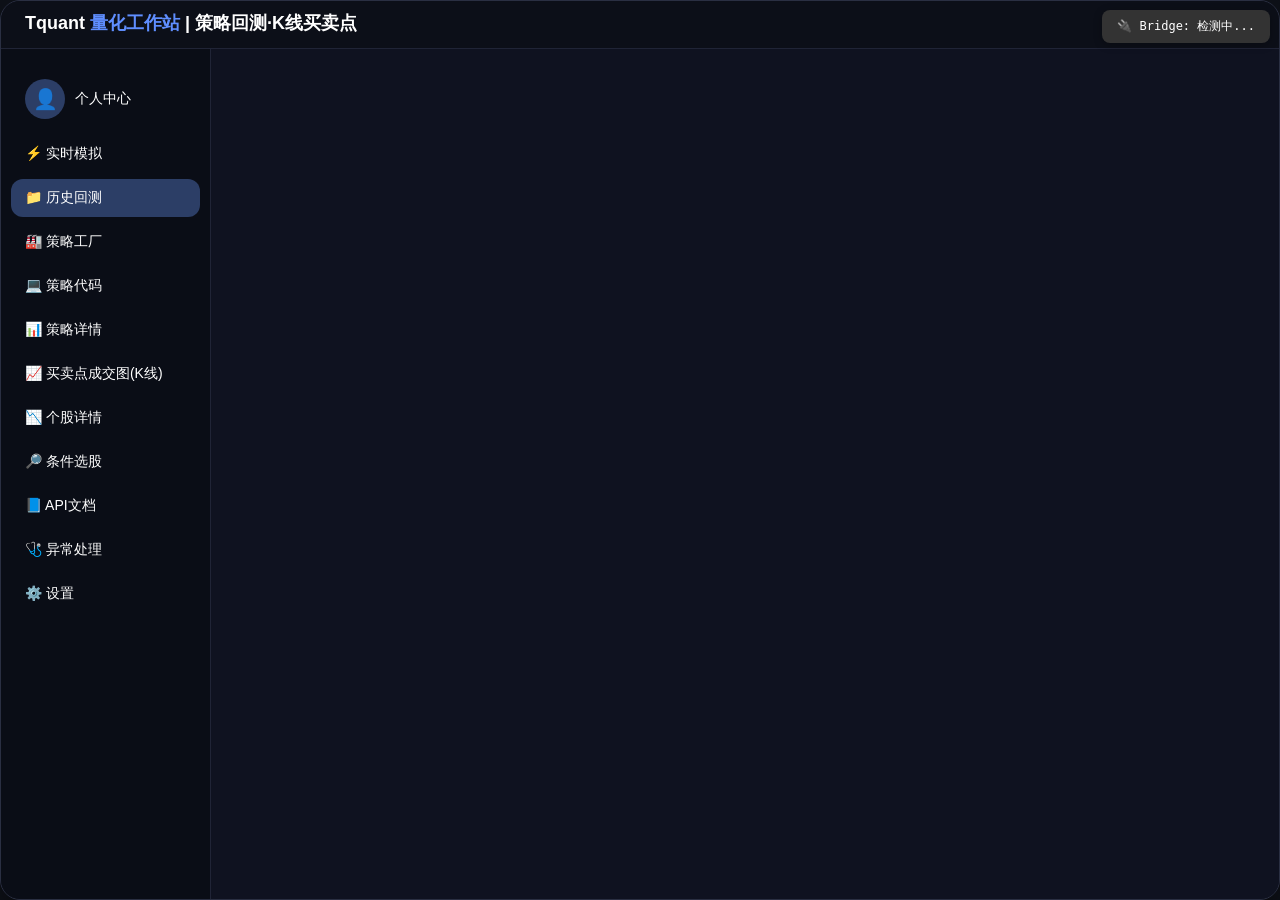
<file: Tquant.html>
<!DOCTYPE html>
<html lang="zh-CN">
<head>
    <meta charset="UTF-8">
    <meta name="viewport" content="width=device-width, initial-scale=1.0, user-scalable=no">
    <title>Tquant 量化工作站 | 策略回测 + K线买卖点</title>
    <!-- ECharts 核心库 -->
    <script src="echarts.min.js"></script>
    <!-- QWebChannel -->
    <script src="qrc:///qtwebchannel/qwebchannel.js"></script>
    <style>
        * {
            margin: 0;
            padding: 0;
            box-sizing: border-box;
        }

        body {
            font-family: -apple-system, BlinkMacSystemFont, 'Segoe UI', Roboto, '微软雅黑', sans-serif;
            background: #0e1118;
            height: 100vh;
            width: 100vw;
            overflow: hidden;
            display: flex;
            justify-content: center;
            align-items: center;
            color: #ffffff;
        }

        .app-window {
            width: 100%;
            max-width: 1480px;
            margin: 0 auto;
            height: 100vh;
            background: #11141f;
            border-radius: 20px;
            box-shadow: 0 20px 35px -8px rgba(0,0,0,0.6);
            display: flex;
            flex-direction: column;
            overflow: hidden;
            border: 1px solid #2a2f42;
        }

        /* 全屏时去除圆角、宽度限制和居中边距，完全填满屏幕 */
        .app-window.fullscreen-mode {
            border-radius: 0;
            max-width: none;
            margin: 0;
            width: 100%;
            border: none;
        }

        /* 全屏时压缩内容区内边距，消除左右留白 */
        .app-window.fullscreen-mode .content-panel {
            padding: 8px 10px !important;
        }

        /* 全屏时压缩卡片内边距和圆角 */
        .app-window.fullscreen-mode .card {
            border-radius: 12px;
            padding: 12px;
        }

        /* 全屏时压缩卡片标题下边距 */
        .app-window.fullscreen-mode .card-title {
            margin-bottom: 8px;
        }

        /* 全屏时压缩 kline 容器边距 */
        .app-window.fullscreen-mode .kline-container {
            margin: 2px 0;
        }

        .title-bar {
            background: #0c0f18;
            padding: 10px 24px;
            display: flex;
            justify-content: space-between;
            align-items: baseline;
            border-bottom: 1px solid #202436;
        }
        .logo-text {
            font-size: 18px;
            font-weight: 600;
            color: #ffffff;
        }
        .logo-text span {
            color: #5f8eff;
        }

        .main-layout {
            display: flex;
            flex: 1;
            overflow: hidden;
        }

        .nav-sidebar {
            width: 210px;
            flex-shrink: 0;
            background: #0a0d16;
            border-right: 1px solid #202436;
            display: flex;
            flex-direction: column;
            padding: 20px 10px;
            gap: 6px;
            overflow-y: auto;
        }
        .nav-item {
            padding: 10px 14px;
            border-radius: 12px;
            color: #ffffff;
            font-weight: 500;
            font-size: 14px;
            cursor: pointer;
            transition: all 0.2s;
            display: flex;
            align-items: center;
            gap: 10px;
        }
        .nav-item:hover {
            background: #1a2135;
            color: #ffffff;
        }
        .nav-item.active {
            background: #2c3e66;
            color: #ffffff;
        }
        .nav-item .avatar-icon {
            width: 40px;
            height: 40px;
            border-radius: 50%;
            object-fit: cover;
            background: #2c3e66;
            display: inline-flex;
            align-items: center;
            justify-content: center;
            font-size: 20px;
            overflow: hidden;
            flex-shrink: 0;
        }
        .nav-item .avatar-icon img {
            width: 100%;
            height: 100%;
            border-radius: 50%;
            object-fit: cover;
        }

        .content-panel {
            flex: 1;
            background: #0f1220;
            overflow-y: auto;
            padding: 20px 24px;
            color: #ffffff;
        }

        .card {
            background: #151c2c;
            border-radius: 20px;
            padding: 20px;
            margin-bottom: 24px;
            border: 1px solid #242a40;
            color: #ffffff;
        }
        .card-title {
            font-size: 18px;
            font-weight: 600;
            color: #ffffff;
            border-left: 4px solid #4f7eff;
            padding-left: 14px;
            margin-bottom: 18px;
        }

        /* ──────── kchart 顶部紧凑布局 ──────── */
        .kchart-header-compact {
            display: flex;
            justify-content: space-between;
            align-items: center;
            margin-bottom: 2px;
            font-size: 13px;
            color: #9aa9cc;
            flex-shrink: 0;
        }
        .strategy-info {
            display: flex;
            gap: 6px;
            align-items: baseline;
        }
        .strategy-info .separator {
            margin: 0 4px;
            color: #4f7eff;
        }
        .legend-sign-compact {
            display: flex;
            gap: 12px;
            font-size: 12px;
            color: #ffffff;
        }
        .buy-point-compact {
            display: inline-block;
            width: 10px;
            height: 10px;
            background: #ff4d4f;
            border-radius: 50%;
            margin-right: 3px;
        }
        .sell-point-compact {
            display: inline-block;
            width: 10px;
            height: 10px;
            background: #52c41a;
            border-radius: 50%;
            margin-right: 3px;
        }

        .kline-container {
            width: 100%;
            flex: 1;
            min-height: 0;
            background: #0e1220;
            border-radius: 20px;
            margin: 6px 0;
        }

        /* ---------- kchart 页面自适应布局（K线+成交量填满视口，无需滚动）---------- */
        #kchartCard {
            display: flex;
            flex-direction: column;
            height: 100%;
            min-height: 0;
            overflow: hidden;
            margin-bottom: 0;
        }
        #kchartCard .card-title,
        #kchartCard .kchart-header-compact,
        #kchartCard .metric-row,
        #kchartCard .kchart-bottom-text {
            flex-shrink: 0;
        }

        /* ---------- stock 页面自适应布局（K线+双副图填满视口，无需滚动）---------- */
        #stockCard {
            display: flex;
            flex-direction: column;
            height: 100%;
            min-height: 0;
            overflow: hidden;
            margin-bottom: 0;
        }
        #stockCard .card-title,
        #stockCard .stock-search-row,
        #stockCard .stock-info-row {
            flex-shrink: 0;
        }

        /* ------------------- 新增规则 start ------------------- */
        #stockKlineChart {
            width: 100% !important;
            min-width: 400px;
        }
        .stock-search-row {
            position: relative;
        }
        /* ------------------- 新增规则 end ------------------- */

        .legend-sign {
            display: inline-flex;
            align-items: center;
            gap: 12px;
            margin: 12px 0;
            font-size: 13px;
            color: #ffffff;
        }
        .buy-point {
            display: inline-block;
            width: 14px;
            height: 14px;
            background: #ff4d4f;
            border-radius: 50%;
            margin-right: 4px;
        }
        .sell-point {
            display: inline-block;
            width: 14px;
            height: 14px;
            background: #52c41a;
            border-radius: 50%;
            margin-right: 4px;
        }

        .metric-row {
            display: flex;
            flex-wrap: wrap;
            gap: 8px;
            margin: 6px 0;
            align-items: center;
            min-width: 0;
        }
        /* FIX: 强制固定买卖点成交图页面所有表单控件宽度，彻底阻止拉伸 */
        .metric-row select,
        .metric-row select#stockSelectorKline,
        .metric-row input[type="date"] {
            width: 130px !important;
            min-width: 130px !important;
            max-width: 130px !important;
            flex: 0 0 auto !important;
            flex-shrink: 0 !important;
            flex-grow: 0 !important;
            height: 34px !important;
            box-sizing: border-box !important;
        }
        .metric-row input[type="date"] {
            width: 145px !important;
            min-width: 145px !important;
            max-width: 145px !important;
        }
        /* ----- 统一 text 输入框样式，配合 datalist ----- */
        .metric-row input[type="text"] {
            height: 34px !important;
            background: #1e253b;
            border: 1px solid #323d5a;
            border-radius: 30px;
            color: #ffffff;
            font-size: 13px;
            padding: 6px 10px;
            box-sizing: border-box;
        }
        /* 仅对没有 list 属性的 text 输入框应用宽度限制（保持买卖点页面布局不变） */
        .metric-row input[type="text"]:not([list]) {
            width: 130px !important;
            min-width: 130px !important;
            max-width: 130px !important;
        }
        /* 带 list 属性的 text 输入框（datalist 下拉框）使用独立宽度 */
        .metric-row input[type="text"][list] {
            width: auto;
            min-width: 150px;
            max-width: 200px;
        }
        /* --------------------------------------------------- */
        .metric-row > * {
            flex-shrink: 0;
            flex-grow: 0;
        }
        select option {
            overflow: hidden;
            text-overflow: ellipsis;
        }
        .metric-tag {
            background: #1f273f;
            padding: 6px 14px;
            border-radius: 30px;
            font-size: 13px;
            color: #ffffff;
        }
        .profit-positive { color: #ff4d4f !important; }
        .profit-negative { color: #52c41a !important; }

        button {
            background: #2d3a5e;
            border: none;
            padding: 6px 18px;
            border-radius: 30px;
            color: #ffffff;
            font-weight: 500;
            cursor: pointer;
            transition: 0.2s;
        }
        button:hover {
            background: #3f5080;
        }
        table {
            width: 100%;
            border-collapse: collapse;
            font-size: 13px;
            color: #ffffff;
        }
        th, td {
            padding: 10px 6px;
            text-align: left;
            border-bottom: 1px solid #2a314a;
            color: #ffffff;
        }
        th {
            color: #ffffff;
            font-weight: 500;
        }
        .code-area {
            background: #0b0e1a;
            font-family: 'Fira Code', monospace;
            padding: 16px;
            border-radius: 16px;
            white-space: pre-wrap;
            font-size: 13px;
            color: #ffffff;
        }
        textarea {
            width: 100%;
            background: #0b0e1a;
            border: 1px solid #2a3145;
            border-radius: 16px;
            color: #ffffff;
            font-family: 'Fira Code', monospace;
            padding: 14px;
            font-size: 13px;
            resize: vertical;
        }
        .log-box {
            background: #0c0f18;
            border-radius: 16px;
            padding: 12px;
            height: 130px;
            overflow-y: auto;
            font-family: monospace;
            font-size: 12px;
            margin-top: 12px;
            color: #ffffff;
        }
        ::-webkit-scrollbar {
            width: 5px;
        }
        ::-webkit-scrollbar-track {
            background: #1a2130;
        }
        ::-webkit-scrollbar-thumb {
            background: #3f4a6b;
        }

        .profile-avatar-upload {
            display: flex;
            align-items: center;
            gap: 20px;
            margin-bottom: 20px;
        }
        .profile-avatar-upload .preview {
            width: 80px;
            height: 80px;
            border-radius: 50%;
            border: 2px solid #4f7eff;
            overflow: hidden;
            background: #2a3145;
            display: flex;
            align-items: center;
            justify-content: center;
            font-size: 40px;
        }
        .profile-avatar-upload .preview img {
            width: 100%;
            height: 100%;
            object-fit: cover;
        }
        .account-cards {
            display: flex;
            gap: 20px;
            flex-wrap: wrap;
        }
        .account-card {
            background: #1a2135;
            border-radius: 16px;
            padding: 20px;
            flex: 1;
            min-width: 160px;
            text-align: center;
            border: 1px solid #2a314a;
        }
        .account-card .value {
            font-size: 24px;
            font-weight: 600;
            margin-top: 8px;
        }
        .account-card .label {
            font-size: 14px;
            color: #9aa9cc;
        }
        input[type="file"] {
            display: none;
        }
        .file-upload-label {
            background: #2d3a5e;
            padding: 8px 18px;
            border-radius: 30px;
            cursor: pointer;
        }
        .trade-input-row {
            display: flex;
            gap: 10px;
            align-items: center;
            margin: 12px 0;
        }
        .trade-input-row input, .trade-input-row select {


            background: #1e253b;
            border: 1px solid #323d5a;
            padding: 8px 14px;
            border-radius: 30px;
            color: #ffffff;
            font-size: 13px;
        }
        .stock-code-link {
            cursor: pointer;
            text-decoration: underline;
            color: #5f8eff;
        }
        .stock-code-link:hover {
            color: #8ab4f8;
        }
        /* 个股详情页搜索区 */
        .stock-search-row {
            display: flex;
            gap: 10px;
            align-items: center;
            margin-bottom: 16px;
        }
        .stock-search-row input {
            background: #1e253b;
            border: 1px solid #323d5a;
            padding: 8px 14px;
            border-radius: 30px;
            color: #ffffff;
            font-size: 13px;
            flex: 1;
        }
        /* ----------  全局 select 重置，避免干扰 ---------- */
        select {
            min-width: 0;
            max-width: 100%;
            flex-shrink: 0;
            height: 34px;
            line-height: 34px;
            box-sizing: border-box;
            overflow: hidden;
            text-overflow: ellipsis;
            white-space: nowrap;
        }
        /* ----------  可滚动表格容器 ---------- */
        .scrollable-table {
            max-height: 300px;
            overflow-y: auto;
        }
        /* ----------  日期输入框样式 ---------- */
        input[type="date"] {
            background: #1e253b;
            border: 1px solid #323d5a;
            padding: 6px 10px;
            border-radius: 30px;
            color: #ffffff;
            font-size: 13px;
            width: auto;
            min-width: 130px;
            max-width: 160px;
            flex-shrink: 0;
            height: 34px;
            box-sizing: border-box;
        }
        /* ---------- 股票显示美化 ---------- */
        .stock-display {
            display: inline-block;
            vertical-align: middle;
        }
        .stock-name {
            display: block;
            color: #ffffff;
            font-size: 14px;
            line-height: 1.2;
        }
        .stock-code {
            display: block;
            color: #9aa9cc;
            font-size: 12px;
            line-height: 1.2;
        }

		#customDatePicker {
    		font-family: -apple-system, BlinkMacSystemFont, '微软雅黑', sans-serif;
   			user-select: none;
   			overflow: hidden;
		}
		#dpGrid .dp-cell {
		    padding: 5px 0;
		    border-radius: 6px;
		    cursor: pointer;
		    color: #ffffff;
		    transition: background 0.15s;
		}
			
		#dpGrid .dp-cell:hover {
    		background: #2d3a5e;
		}
		#dpGrid .dp-cell.today {
		    border: 1px solid #4f7eff;
		    font-weight: bold;
		}
		#dpGrid .dp-cell.other-month {
		    color: #555;
		    cursor: default;
		    pointer-events: none;
		}
		
		

		input.datepicker-input {
		    width: 145px !important;
		    min-width: 145px !important;
		    max-width: 145px !important;
		    height: 34px !important;
		    background: #1e253b !important;
		    border: 1px solid #323d5a !important;
		    border-radius: 30px !important;
		    color: #ffffff !important;
		    padding: 6px 10px !important;
		    font-size: 13px !important;
		    box-sizing: border-box !important;
		}


        /* ---------- 个股详情页实时行情栏 ---------- */
        .stock-price-bar {
            display: flex;
            justify-content: space-between;
            align-items: center;
            background: #151c2c;
            border: 1px solid #242a40;
            border-radius: 12px;
            padding: 12px 18px;
            margin-bottom: 14px;
        }
        .stock-price-bar .stock-name-code {
            display: flex;
            flex-direction: column;
            gap: 2px;
        }
        .stock-price-bar .stock-name-large {
            color: #ffffff;
            font-size: 18px;
            font-weight: 600;
        }
        .stock-price-bar .stock-code-small {
            color: #9aa9cc;
            font-size: 12px;
        }
        .stock-price-bar .stock-price-info {
            display: flex;
            flex-direction: column;
            align-items: flex-end;
            gap: 2px;
        }
        .stock-price-bar .latest-price {
            font-size: 22px;
            font-weight: 700;
            color: #ffffff;
        }
        .stock-price-bar .change-row {
            display: flex;
            gap: 10px;
            font-size: 13px;
            font-weight: 500;
        }
        .stock-price-bar .price-up {
            color: #ef5350 !important;
        }
        .stock-price-bar .price-down {
            color: #26a69a !important;
        }
        .stock-price-bar .price-flat {
            color: #9aa9cc !important;
        }

        /* ──────── 双副图布局（个股详情页 + 买卖点成交图页）──────── */
        .subchart-wrapper {
            display: flex;
            flex-direction: column;
            flex: 1;
            min-height: 0;
            background: #0e1220;
            border-radius: 0 0 20px 20px;
            margin-top: 2px;
            overflow: hidden;
            transition: flex 0.25s ease;
        }
        .subchart-wrapper.collapsed {
            flex: 0 0 auto !important;
        }
        .subchart-wrapper.collapsed .subchart-chart-container,
        .subchart-wrapper.collapsed .subchart-values,
        .subchart-wrapper.collapsed .subchart-current-values {
            display: none;
        }

        .subchart-toolbar {
            display: flex;
            align-items: center;
            gap: 6px;
            padding: 2px 10px;
            background: #111827;
            border-bottom: 1px solid #2a314a;
            flex-shrink: 0;
            flex-wrap: wrap;
            min-height: 28px;
        }
        .subchart-label {
            color: #9aa9cc;
            font-size: 12px;
            font-weight: 600;
            margin-right: 4px;
            white-space: nowrap;
        }
        .subchart-type-btn {
            background: #1e253b;
            border: 1px solid #323d5a;
            border-radius: 4px;
            color: #9aa9cc;
            font-size: 11px;
            padding: 2px 8px;
            cursor: pointer;
            transition: all 0.15s;
            white-space: nowrap;
        }
        .subchart-type-btn:hover {
            background: #2d3a5e;
            color: #fff;
        }
        .subchart-type-btn.active {
            background: #4f7eff;
            border-color: #4f7eff;
            color: #fff;
        }
        .collapse-btn {
            background: transparent;
            border: 1px solid #323d5a;
            border-radius: 4px;
            color: #9aa9cc;
            font-size: 11px;
            padding: 2px 8px;
            cursor: pointer;
            margin-left: auto;
            transition: all 0.15s;
            white-space: nowrap;
        }
        .collapse-btn:hover {
            background: #2d3a5e;
            color: #fff;
        }

        /* 个股详情页 flex 分配 */
        #stockCard #stockKlineChart {
            flex: 2;
            height: auto !important;
            min-height: 0;
            width: 100% !important;
        }
        #stockCard .subchart-wrapper {
            flex: 1.8;
        }

        /* 买卖点成交图页 flex 分配 */
        #kchartCard #klineMainChart {
            flex: 2.5;
            height: auto !important;
            min-height: 0;
            margin: 4px 0 2px 0;
            width: 100% !important;
        }
        #kchartCard .subchart-wrapper {
            flex: 1.8;
        }

        /* 副图容器最小高度 */
        .subchart-chart-container {
            flex: 1;
            min-height: 100px;
        }

        /* ──────── 个股详情页顶部紧凑布局 ──────── */
        .stock-info-row {
            display: flex;
            justify-content: space-between;
            align-items: center;
            flex-wrap: wrap;
            gap: 10px 20px;
            margin-bottom: 6px;
            padding: 4px 0;
            border-bottom: 1px solid #2a314a;
        }

        /* 股票名称（左侧装饰条） */
        .stock-info-row .stock-name-large {
            font-size: 20px;
            font-weight: 600;
            color: #ffffff;
            letter-spacing: 0.5px;
            border-left: 3px solid #4f7eff;
            padding-left: 12px;
            line-height: 1.2;
            flex-shrink: 0;
        }

        .stock-latest-price {
            font-size: 20px;
            font-weight: 700;
            margin-left: 12px;
            font-family: 'Consolas', monospace;
            flex-shrink: 0;
        }
        .stock-latest-price.price-up { color: #ef5350; }
        .stock-latest-price.price-down { color: #26a69a; }
        .stock-latest-price.price-flat { color: #ffffff; }

        /* 右侧控制区（周期 + 行情卡片） */
        .stock-controls {
            display: flex;
            align-items: center;
            gap: 16px;
            flex-wrap: wrap;
        }

        /* 紧凑行情卡片（横向 flex） */
        .stock-quote-compact {
            display: flex;
            flex-wrap: wrap;
            gap: 8px 16px;
            background: #0e1220;
            border-radius: 8px;
            padding: 2px 10px;
        }

        .quote-item {
            display: flex;
            gap: 6px;
            font-size: 12px;
            white-space: nowrap;
        }

        .quote-label {
            color: #9aa9cc;
        }

        .quote-item span:last-child {
            color: #ffffff;
            font-family: 'Consolas', 'Courier New', monospace;
            font-weight: 500;
        }
        .quote-item span:last-child.price-up   { color: #ef5350; }
        .quote-item span:last-child.price-down { color: #26a69a; }

        /* ──────── 副图数值行 ──────── */
        .subchart-values {
            display: flex;
            flex-wrap: wrap;
            gap: 4px 14px;
            padding: 2px 10px;
            background: #0e1220;
            border-bottom: 1px solid #1e253b;
            flex-shrink: 0;
            min-height: 20px;
            align-items: center;
        }
        .subchart-values .val-item {
            font-size: 11px;
            color: #9aa9cc;
            white-space: nowrap;
        }
        .subchart-values .val-item .val-label {
            color: #6a7a9a;
        }
        .subchart-values .val-item .val-num {
            color: #ffffff;
            font-family: 'Consolas', 'Courier New', monospace;
            margin-left: 2px;
        }
        .subchart-values .val-item .val-num.up { color: #ef5350; }
        .subchart-values .val-item .val-num.down { color: #26a69a; }

        /* ──────── 副图当前值动态行（鼠标悬停）──────── */
        .subchart-current-values {
            display: flex;
            flex-wrap: wrap;
            gap: 4px 14px;
            padding: 4px 12px;
            background: #0e1220;
            border-bottom: 1px solid #1e253b;
            font-size: 11px;
            color: #9aa9cc;
            font-family: 'Consolas', 'Courier New', monospace;
            min-height: 22px;
            align-items: center;
        }
        .subchart-current-values .val-item {
            font-size: 11px;
            color: #9aa9cc;
            white-space: nowrap;
        }
        .subchart-current-values .val-item .label {
            color: #6a7a9a;
        }
        .subchart-current-values .val-item .value {
            color: #ffffff;
            font-family: 'Consolas', 'Courier New', monospace;
            margin-left: 4px;
        }
        .subchart-current-values .val-item .value.up { color: #ef5350; }
        .subchart-current-values .val-item .value.down { color: #26a69a; }

        /* ──────── 数据源设置模态框 ──────── */
        .datasource-modal-overlay {
            position: fixed; top: 0; left: 0; width: 100%; height: 100%;
            background: rgba(0,0,0,0.7); z-index: 10000;
            display: none; align-items: center; justify-content: center;
        }
        .datasource-modal-overlay.active { display: flex; }
        .datasource-modal-content {
            background: #1a2135; border: 1px solid #4f7eff; border-radius: 20px;
            width: 500px; max-width: 90%; padding: 24px; color: #fff;
            box-shadow: 0 12px 40px rgba(0,0,0,0.6);
        }
        .datasource-modal-content h3 { margin-top: 0; font-size: 18px; }
        .datasource-option {
            display: flex; align-items: center; padding: 12px 14px;
            background: #0e1220; border: 1px solid #323d5a; border-radius: 10px;
            margin: 10px 0; cursor: pointer; transition: border-color 0.2s;
        }
        .datasource-option.selected { border-color: #4f7eff; }
        .datasource-option input[type="radio"] { accent-color: #4f7eff; margin-right: 12px; }
        .datasource-option .opt-title { color: #fff; font-weight: 600; }
        .datasource-option .opt-desc { color: #9aa9cc; font-size: 11px; }
        .datasource-token-group { margin: 12px 0; display: none; }
        .datasource-token-group input {
            width: 100%; background: #0e1220; border: 1px solid #323d5a;
            border-radius: 8px; padding: 8px 12px; color: #fff; font-size: 13px;
            box-sizing: border-box;
        }
        .datasource-warning {
            background: #0e1220; border-radius: 8px; padding: 8px 12px;
            margin: 15px 0; font-size: 13px; color: #9aa9cc;
        }
        .datasource-buttons {
            display: flex; justify-content: flex-end; gap: 12px; margin-top: 4px;
        }

        /* ────── 参数优化面板 ────── */
        .opt-panel-layout {
            display: flex;
            gap: 16px;
            flex-wrap: wrap;
        }
        .opt-settings {
            flex: 1;
            min-width: 340px;
        }
        .opt-results {
            flex: 1.5;
            min-width: 400px;
        }
        .opt-status-card {
            flex: 1;
            background: #0e1220;
            border-radius: 8px;
            padding: 10px;
            text-align: center;
        }
        .opt-stat-label {
            color: #9aa9cc;
            font-size: 11px;
            margin-bottom: 4px;
        }
        .opt-stat-value {
            font-size: 16px;
            font-weight: 700;
        }

    </style>
</head>
<body>
<!-- Bridge 状态指示器 (固定在右上角) -->
<div id="bridgeStatus" style="position:fixed; top:10px; right:10px; background:#333; padding:8px 15px; border-radius:8px; z-index:9999; font-size:12px; font-family:monospace; box-shadow:0 2px 8px rgba(0,0,0,0.3);">
    🔌 Bridge: 检测中...
</div>

<div class="app-window">
    <div class="title-bar">
        <div class="logo-text">Tquant <span>量化工作站</span> | 策略回测·K线买卖点</div>
        <div style="display:flex;align-items:center;gap:16px;">
            <span style="font-size:12px; color:#9aa9cc;">专业回测引擎</span>
            <button id="fullscreenBtn" title="全屏切换" style="background:transparent; border:1px solid #323d5a; color:#9aa9cc; font-size:16px; cursor:pointer; border-radius:6px; padding:2px 8px; transition:color 0.2s;">⛶</button>
        </div>
    </div>
    <div class="main-layout">
        <div class="nav-sidebar">
            <div class="nav-item" data-page="profile">
                <span class="avatar-icon" id="navAvatarIcon">👤</span>
                个人中心
            </div>
            <div class="nav-item" data-page="realtimeSim">⚡ 实时模拟</div>
            <div class="nav-item active" data-page="history">📁 历史回测</div>
            <div class="nav-item" data-page="strategy">🏭 策略工厂</div>
            <div class="nav-item" data-page="codeEditor">💻 策略代码</div>
            <div class="nav-item" data-page="detail">📊 策略详情</div>
            <div class="nav-item" data-page="kchart">📈 买卖点成交图(K线)</div>
            <div class="nav-item" data-page="stock">📉 个股详情</div>
            <div class="nav-item" data-page="screener">🔎 条件选股</div>
<div class="nav-item" data-page="api">📘 API文档</div>
            <div class="nav-item" data-page="troubleshoot">🩺 异常处理</div>
            <div class="nav-item" data-page="settings">⚙️ 设置</div>
        </div>

        <div class="content-panel" id="dynamicContent">
            <!-- 动态渲染 -->
        </div>
    </div>
</div>

<div id="customDatePicker" style="display:none; position:absolute; z-index:9999; background:#1a2135; border:1px solid #4f7eff; border-radius:12px; padding:10px; width:260px; box-shadow:0 8px 20px rgba(0,0,0,0.5);">
    
	<div style="margin-bottom:8px;">
    <!-- 第一行：年月导航 -->
	   <div style="display:flex; justify-content:space-between; align-items:center; margin-bottom:6px;">
	        <button id="dpPrevMonth" style="background:none; border:none; color:#fff; font-size:18px; cursor:pointer;">◀</button>
	        <span id="dpMonthYear" style="color:#fff; font-weight:500;"></span>
	        <button id="dpNextMonth" style="background:none; border:none; color:#fff; font-size:18px; cursor:pointer;">▶</button>
	    </div>
	    <!-- 第二行：自定义年份选择器 -->
	    <div id="dpYearSelector" style="text-align:center; display:flex; align-items:center; justify-content:center; gap:4px; margin:4px 0;">
    <button id="dpYearPrev" style="background:none; border:none; color:#9aa9cc; font-size:14px; cursor:pointer;">◀</button>
		    <div id="dpYearButtons" style="display:flex; gap:4px; flex-wrap:nowrap;">
		        <button class="dp-year-btn" style="background:#2d3a5e; border:none; border-radius:6px; color:#fff; padding:2px 8px; font-size:12px; cursor:pointer; min-width:48px;"></button>
		        <button class="dp-year-btn" style="background:#2d3a5e; border:none; border-radius:6px; color:#fff; padding:2px 8px; font-size:12px; cursor:pointer; min-width:48px;"></button>
		        <button class="dp-year-btn" style="background:#2d3a5e; border:none; border-radius:6px; color:#fff; padding:2px 8px; font-size:12px; cursor:pointer; min-width:48px;"></button>
		        <button class="dp-year-btn" style="background:#2d3a5e; border:none; border-radius:6px; color:#fff; padding:2px 8px; font-size:12px; cursor:pointer; min-width:48px;"></button>
		        <button class="dp-year-btn" style="background:#2d3a5e; border:none; border-radius:6px; color:#fff; padding:2px 8px; font-size:12px; cursor:pointer; min-width:48px;"></button>
		        <button class="dp-year-btn" style="background:#2d3a5e; border:none; border-radius:6px; color:#fff; padding:2px 8px; font-size:12px; cursor:pointer; min-width:48px;"></button>
		    </div>
		    <button id="dpYearNext" style="background:none; border:none; color:#9aa9cc; font-size:14px; cursor:pointer;">▶</button>
		</div>
	</div>

    <div id="dpGrid" style="display:grid; grid-template-columns:repeat(7,1fr); gap:4px; text-align:center; font-size:12px; color:#ffffff;">
        <!-- 星期头由 JS 动态生成 -->
    </div>
    <div style="margin-top:10px; display:flex; justify-content:flex-end;">
        <button id="dpClearBtn" style="background:#2d3a5e; border:none; border-radius:6px; padding:2px 10px; color:#fff; font-size:12px; cursor:pointer;">清除</button>
        <button id="dpTodayBtn" style="background:#2d3a5e; border:none; border-radius:6px; padding:2px 10px; color:#fff; font-size:12px; margin-left:6px; cursor:pointer;">今天</button>
    </div>
</div>

<!-- 数据源设置模态框 -->
<div id="dataSourceModal" class="datasource-modal-overlay">
    <div class="datasource-modal-content">
        <div style="display:flex;justify-content:space-between;align-items:center;margin-bottom:8px;">
            <h3>⚙️ 数据源设置</h3>
            <button id="dsModalCloseX" style="background:transparent;border:none;color:#9aa9cc;font-size:20px;cursor:pointer;">✕</button>
        </div>

        <label class="datasource-option selected" id="dsOptBaostock">
            <input type="radio" name="dataSource" value="baostock" checked>
            <div>
                <div class="opt-title">Baostock（免费，无需注册）</div>
                <div class="opt-desc">开源数据源，覆盖沪深全部股票日线数据</div>
            </div>
        </label>

        <label class="datasource-option" id="dsOptTushare">
            <input type="radio" name="dataSource" value="tushare">
            <div>
                <div class="opt-title">Tushare（需要 Token）</div>
                <div class="opt-desc">专业数据接口，需注册获取 API Token，积分 ≥ 200 可用前复权</div>
            </div>
        </label>

        <div class="datasource-token-group" id="tokenGroup">
            <label style="color:#9aa9cc;font-size:13px;">Tushare Token：</label>
            <input type="password" id="tushareTokenInput" placeholder="输入你的 Tushare Token" style="margin-top:6px;">
            <div style="display:flex;align-items:center;gap:10px;margin-top:8px;">
                <button id="checkTokenBtn" style="background:#2d3a5e;border:none;border-radius:8px;color:#fff;padding:8px 16px;cursor:pointer;font-size:13px;">验证积分</button>
                <span id="integralResult" style="font-size:12px;color:#9aa9cc;"></span>
            </div>
        </div>

        <div class="datasource-warning">
            ⚠️ 提示：Tushare 积分小于 200 分时无法获取前复权数据，系统将自动降级为 Baostock 数据源。
        </div>

        <div class="datasource-buttons">
            <button id="cancelModalBtn" style="background:#2d3a5e;border:none;border-radius:8px;color:#fff;padding:8px 20px;cursor:pointer;">取消</button>
            <button id="saveDataSourceBtn" style="background:#4f7eff;border:none;border-radius:8px;color:#fff;padding:8px 20px;cursor:pointer;font-weight:600;">保存配置</button>
        </div>
    </div>
</div>

<script type="module" src="js/main.js?v=20260607"></script>
</body>
</html>
</file>
